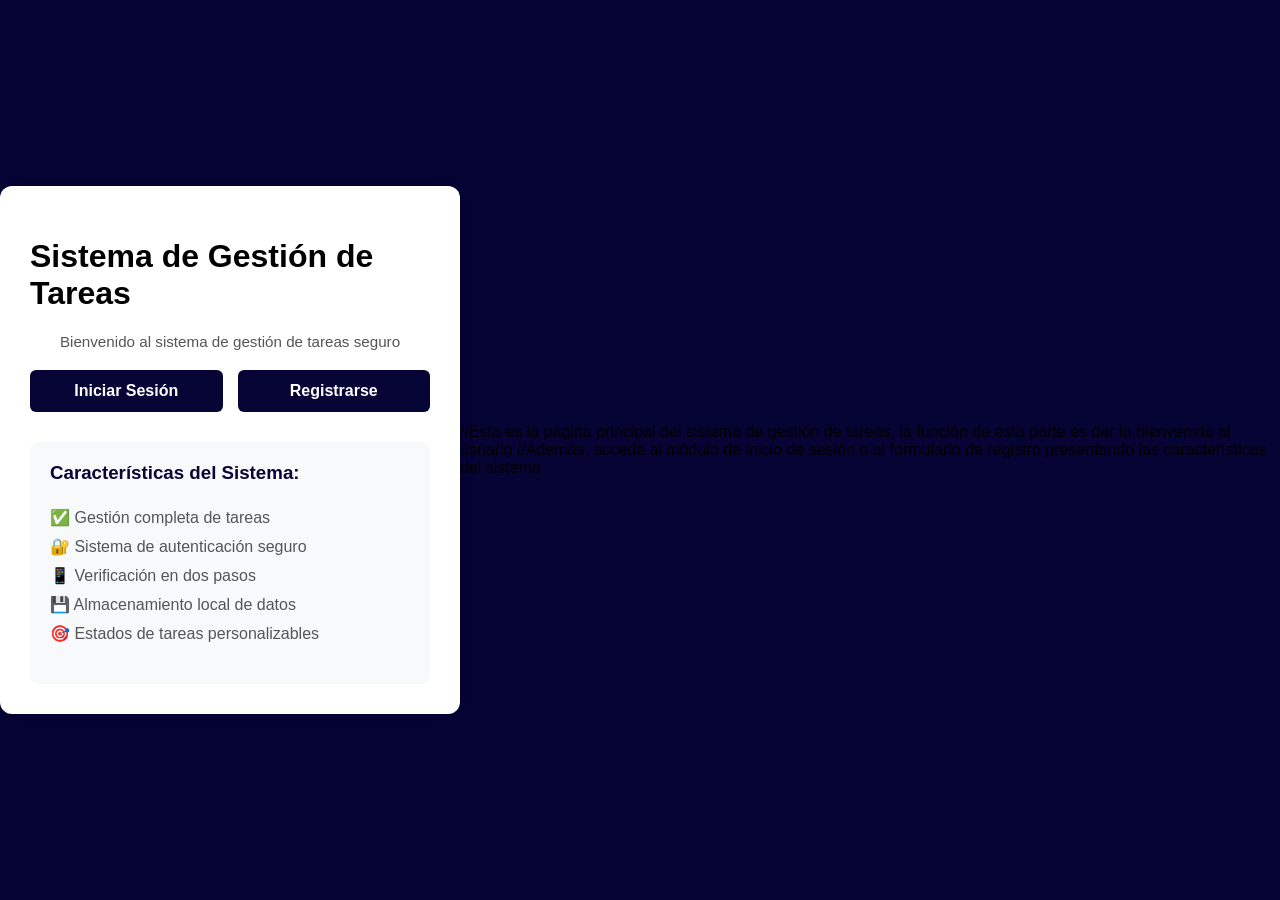
<file: index.html>
<!DOCTYPE html>
<html lang="es">
<head>
    <meta charset="UTF-8">
    <meta name="viewport" content="width=device-width, initial-scale=1.0">
    <title>Sistema de Gestión de Tareas</title>
    <link rel="stylesheet" href="estilo.css">
</head>
<body>
    <div class="form-container">
        <h1>Sistema de Gestión de Tareas</h1>
        <p class="descripcion">Bienvenido al sistema de gestión de tareas seguro</p>
        
        <div class="botones-principales">
            <a href="login.html" class="boton-principal">Iniciar Sesión</a>
            <a href="registro.html" class="boton-principal">Registrarse</a>
        </div>
        
        <div class="caracteristicas">
            <h3>Características del Sistema:</h3>
            <ul>
                <li>✅ Gestión completa de tareas</li>
                <li>🔐 Sistema de autenticación seguro</li>
                <li>📱 Verificación en dos pasos</li>
                <li>💾 Almacenamiento local de datos</li>
                <li>🎯 Estados de tareas personalizables</li>
            </ul>
        </div>
    </div>
</body>
</html>
//Esta es la página principal del sistema de gestión de tareas, la función de esta parte es dar la bienvenida al usuario
//Además, accede al módulo de inicio de sesión o al formulario de registro presentando las características del sistema
</file>
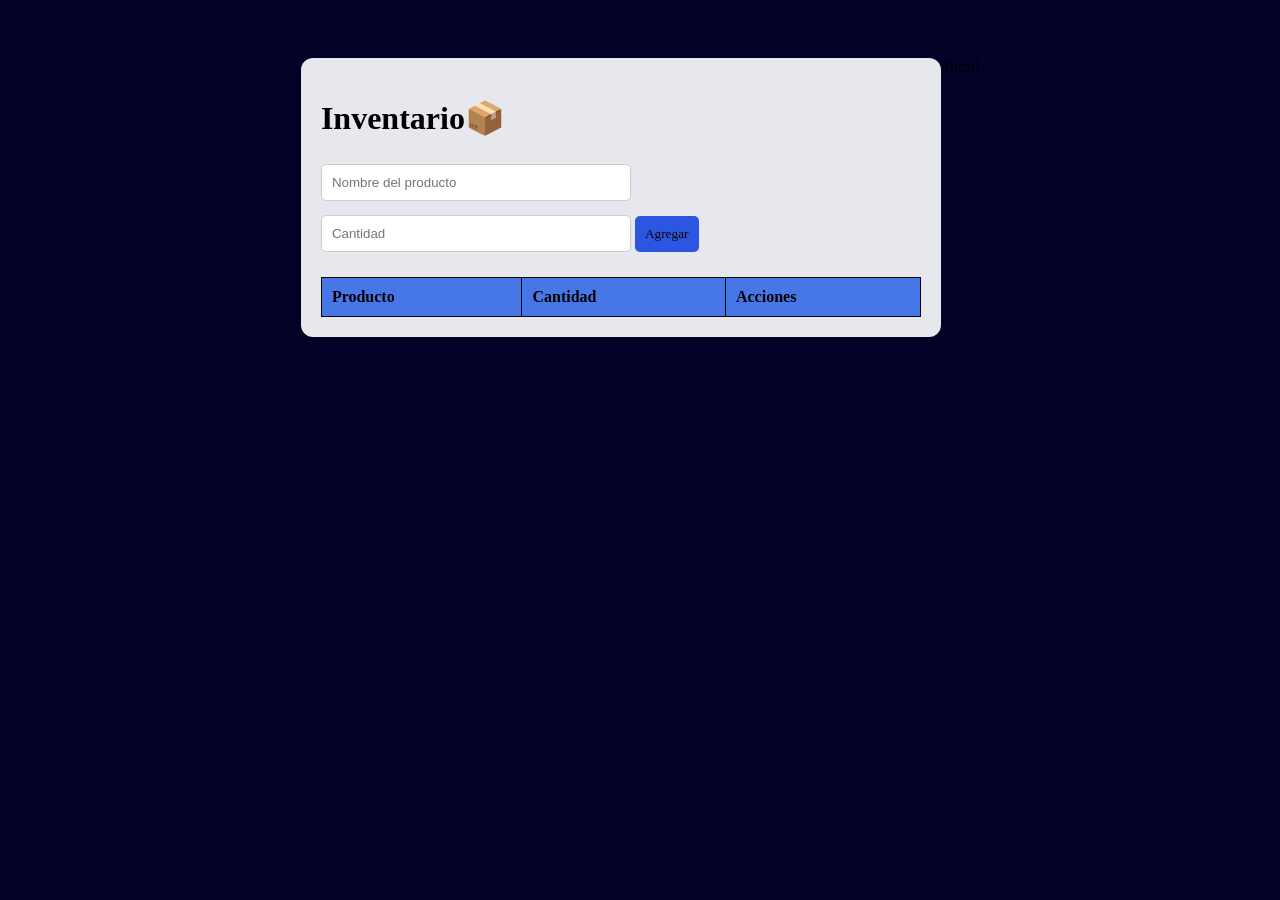
<file: inventario.html>
<!DOCTYPE html>
<html lang="es">
<head>
    <meta charset="UTF-8">
    <title>Inventario</title>
    <link rel="stylesheet" href="style.css">
</head>
<body>
    <div class="container">
        <h1>Inventario📦</h1>
        <input type="text" id="producto" placeholder="Nombre del producto">
        <input type="number" id="cantidad" placeholder="Cantidad">
        <button onclick="agregarProducto()">Agregar</button>
        <table>
            <thead>
                <tr><th>Producto</th><th>Cantidad</th><th>Acciones</th></tr>
            </thead>
            <tbody id="tablaInventario"></tbody>
        </table>
    </div>
    <script src="inventario.js"></script>
</body>
</html>
//html
</file>
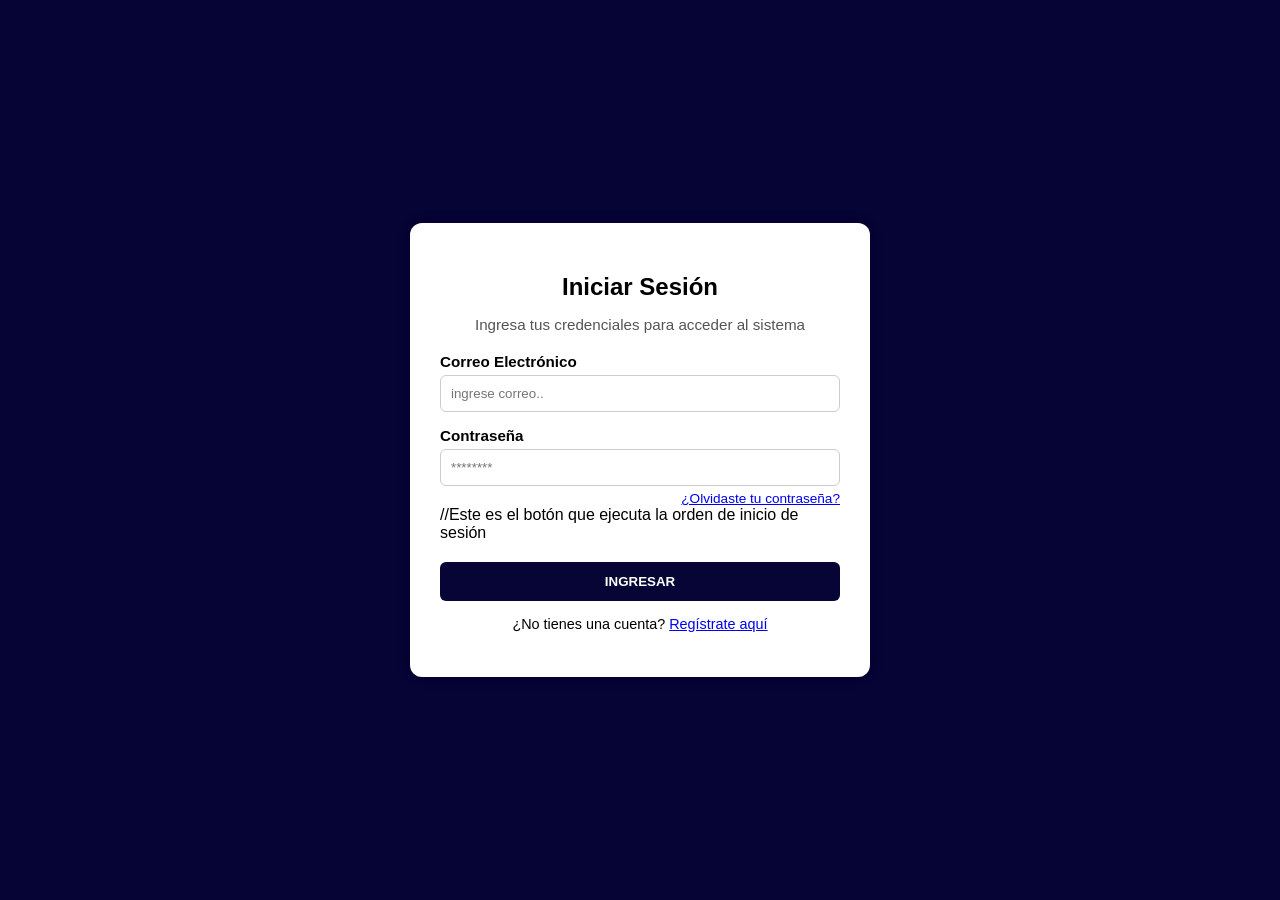
<file: login.html>
<!DOCTYPE html>
<html lang="es">
<head>
  <meta charset="UTF-8">
  <title>Login</title>
  <link rel="stylesheet" href="estilo.css">
</head>
<body>
  <div class="form-container">
    <h2>Iniciar Sesión</h2>
    <p class="descripcion">Ingresa tus credenciales para acceder al sistema</p>

    <label for="email">Correo Electrónico</label>
    <input type="email" id="email" placeholder="ingrese correo..">

    <label for="password">Contraseña</label>
    <input type="password" id="password" placeholder="********">

    <div class="recuperar">
      <a href="#">¿Olvidaste tu contraseña?</a>
    </div>

    //Este es el botón que ejecuta la orden de inicio de sesión
    <button onclick="login()">INGRESAR</button>

    <p class="registro">¿No tienes una cuenta? <a href="registro.html">Regístrate aquí</a></p>
  </div>

  <script>

    //Aquí se validan las credenciales ingresadas por el usuario, comparando el correo y la contraseña ingresados en el almacenamiento
    //Si son correctos, generará un código de verificación de dos pasos y lo redirige a la verificación, en este caso de prueba.
    function login() {
      const email = document.getElementById("email").value;
      const password = document.getElementById("password").value;
      const stored = JSON.parse(localStorage.getItem("usuario"));

      //Verifica si el usuario  existe y las credenciales coinciden
      if (stored && stored.email === email && stored.password === password) {
        const codigo = Math.floor(100000 + Math.random() * 900000);
        
        //Guarda el código de verificación en el localstorage
        localStorage.setItem("codigo_verificacion", codigo);
        alert("Código de verificación enviado (simulado): " + codigo);
        window.location.href = "verificacion.html";
      } else {
        alert("Correo o contraseña incorrectos.");
      }
    }
  </script>
</body>
</html>
</file>
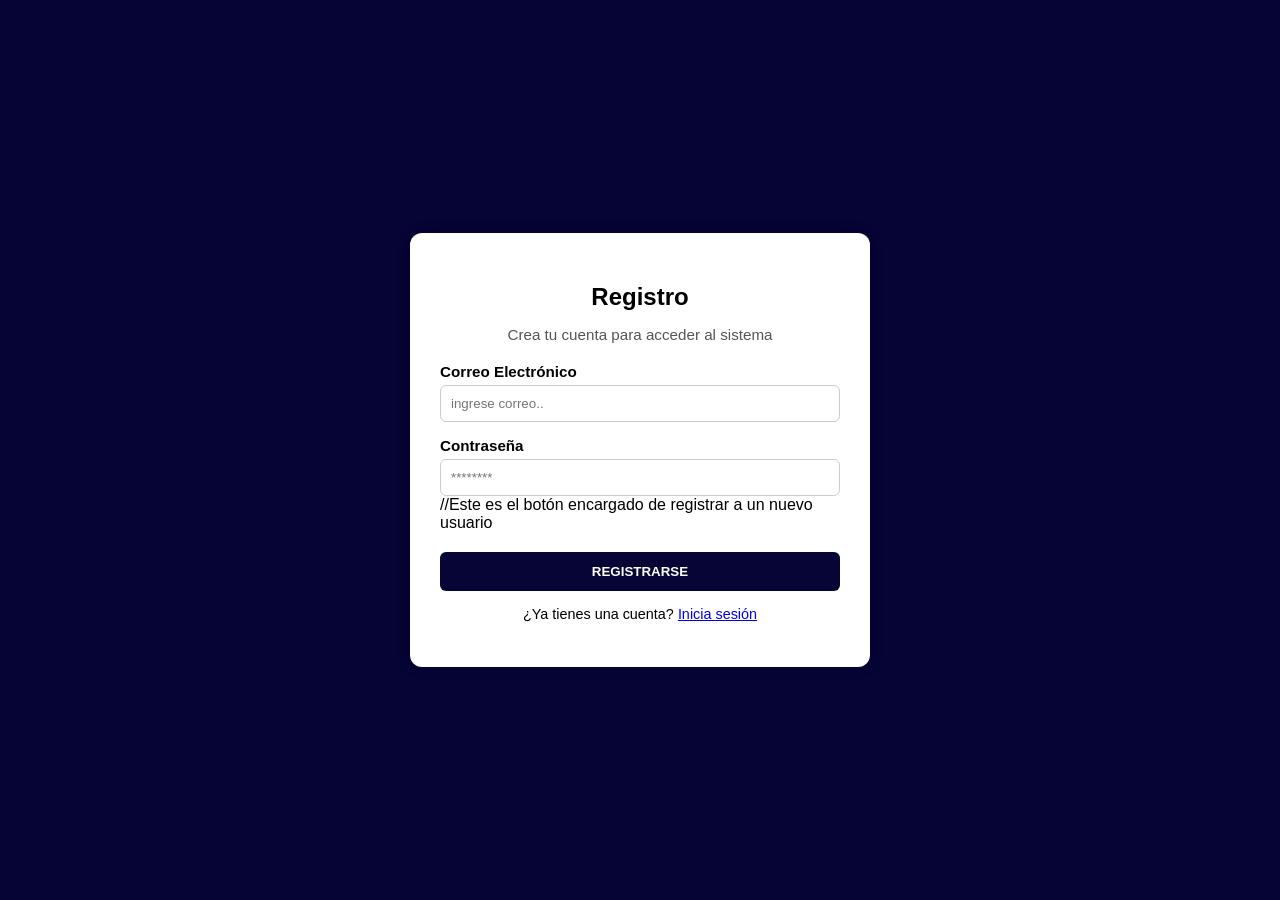
<file: registro.html>
<!DOCTYPE html>
<html lang="es">
<head>
  <meta charset="UTF-8">
  <title>Registro</title>
  <link rel="stylesheet" href="estilo.css">
</head>
<body>
  <div class="form-container">
    <h2>Registro</h2>
    <p class="descripcion">Crea tu cuenta para acceder al sistema</p>

    <label for="email">Correo Electrónico</label>
    <input type="email" id="email" placeholder="ingrese correo..">

    <label for="password">Contraseña</label>
    <input type="password" id="password" placeholder="********">

    //Este es el botón encargado de registrar a un nuevo usuario
    <button onclick="registrar()">REGISTRARSE</button>

    <p class="registro">¿Ya tienes una cuenta? <a href="login.html">Inicia sesión</a></p>
  </div>

  <script>
    //Aquí es donde se registra al nuevo usuario en el sistema tomando el correo y la contraseña ingresados valiando ambos campos
    //tengan información y los almacena en el localStorage
    function registrar() {
      const email = document.getElementById("email").value;
      const password = document.getElementById("password").value;

      if (email && password) {
        localStorage.setItem("usuario", JSON.stringify({ email, password }));
        alert("Registro exitoso");
        window.location.href = "login.html";
      } else {
        alert("Completa todos los campos.");
      }
    }
  </script>
</body>
</html>
</file>
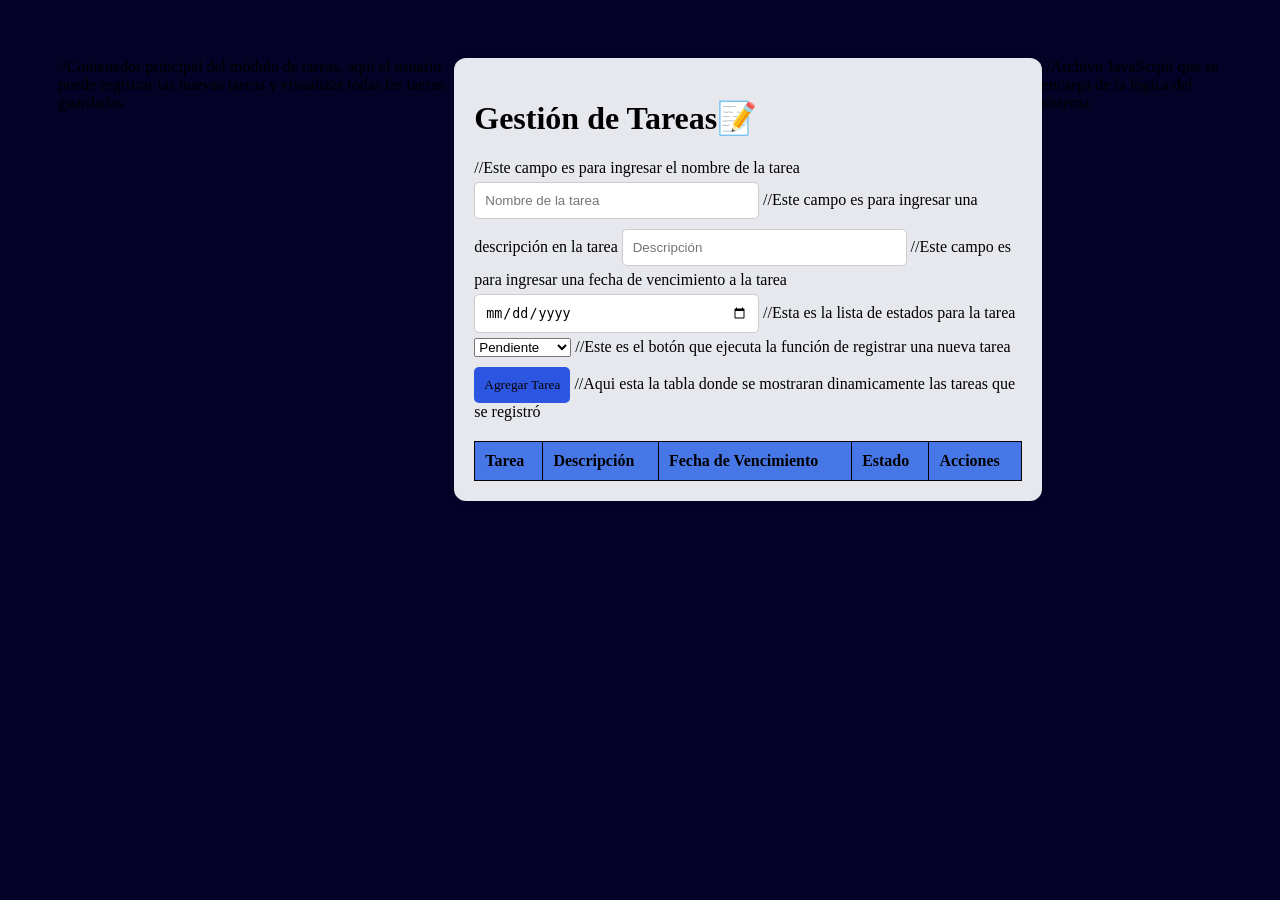
<file: tareas.html>
<!DOCTYPE html>
<html lang="es">
<head>
    <meta charset="UTF-8">
    <title>Gestión de Tareas</title>
    <link rel="stylesheet" href="style.css">
</head>
<body>
    
    //Contenedor principal del módulo de tareas, aqui el usuario puede registrar las nuevas tareas y visualizar todas las taeras guardadas
    <div class="container">
        <h1>Gestión de Tareas📝</h1>

        //Este campo es para ingresar el nombre de la tarea
        <input type="text" id="nombreTarea" placeholder="Nombre de la tarea">
        //Este campo es para ingresar una descripción en la tarea
        <input type="text" id="descripcionTarea" placeholder="Descripción">
        //Este campo es para ingresar una fecha de vencimiento a la tarea
        <input type="date" id="fechaVencimiento" placeholder="Fecha de vencimiento">
        //Esta es la lista de estados para la tarea
        <select id="estadoTarea">
            <option value="pendiente">Pendiente</option>
            <option value="en_progreso">En Progreso</option>
            <option value="completada">Completada</option>
        </select>
        //Este es el botón que ejecuta la función de registrar una nueva tarea
        <button onclick="agregarTarea()">Agregar Tarea</button>
        //Aqui esta la tabla donde se mostraran dinamicamente las tareas que se registró
        <table>
            <thead>
                <tr><th>Tarea</th><th>Descripción</th><th>Fecha de Vencimiento</th><th>Estado</th><th>Acciones</th></tr>
            </thead>
            <tbody id="tablaTareas"></tbody>
        </table>
    </div>
    //Archivo JavaScrpit que se encarga de la lógica del sistema
    <script src="tareas.js"></script>
</body>
</html>
</file>
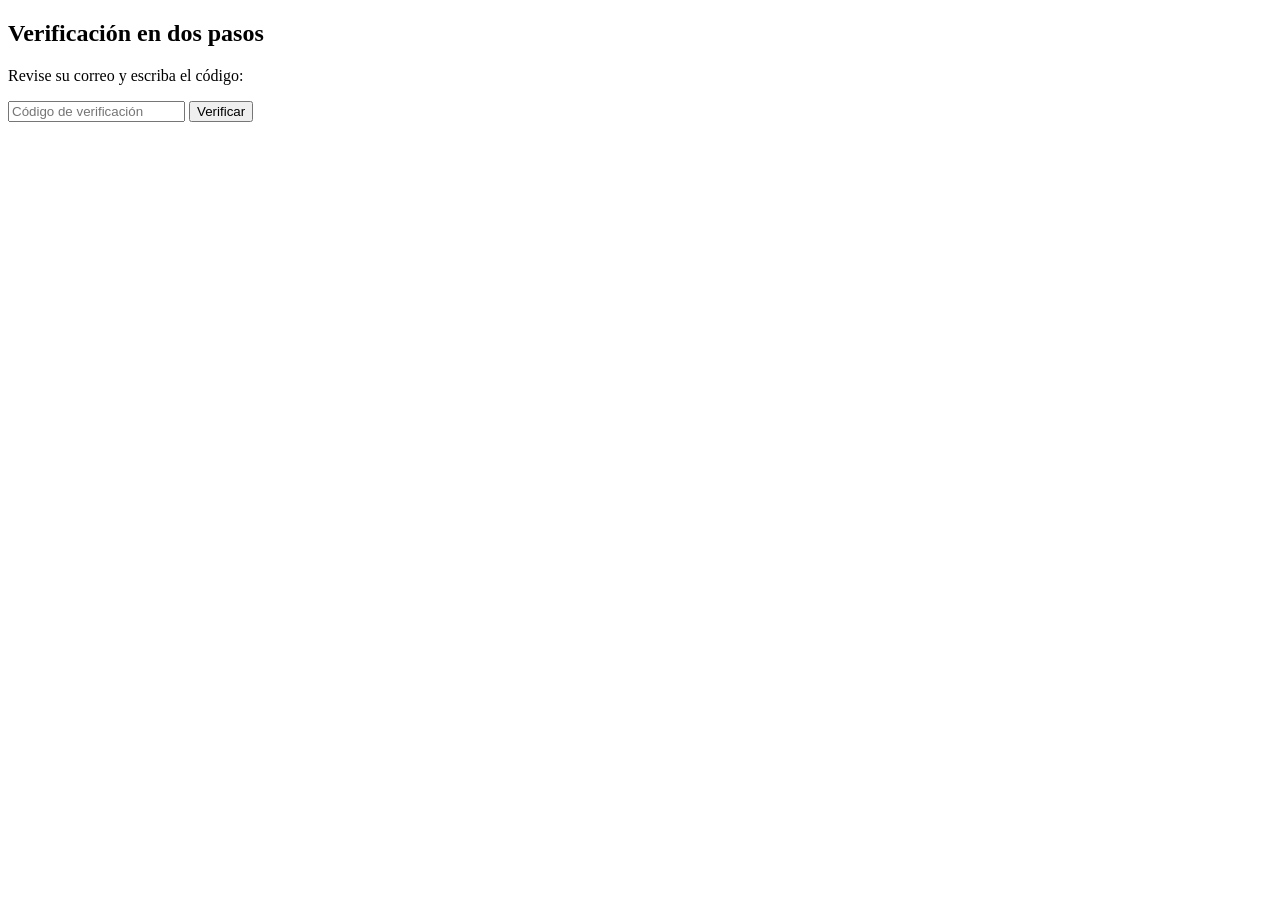
<file: verificacion.html>
<!DOCTYPE html>
<html lang="es">
<head>
    <meta charset="UTF-8">
    <title>Verificación</title>
</head>
<body>
    <h2>Verificación en dos pasos</h2>
    <p>Revise su correo y escriba el código:</p>
    <input type="text" id="codigo" placeholder="Código de verificación">
    <button onclick="verificar()">Verificar</button>

    <script>
        //Verifica el código de autenticación ingresado en el cuadro de texto por el usuario
        //Se compara el código ingresado con el código que esta almacenado en localStorage, si coinciden se autoriza el acceso y redirige
        function verificar() {
            const codigo = document.getElementById("codigo").value;
            const guardado = localStorage.getItem("codigo_verificacion");

            if (codigo === guardado) {
                localStorage.setItem("autenticado", "true");
                alert("Verificación exitosa.");
                window.location.href = "tareas.html";
            } else {
                alert("Código incorrecto.");
            }
        }
    </script>
</body>
</html>
</file>
<file: estilo.css>
body {
    margin: 0;
    padding: 0;
    font-family: 'Segoe UI', sans-serif;
    background: #060335;
    display: flex;
    align-items: center;
    justify-content: center;
    height: 100vh;
}

.form-container {
    background-color: #ffffff;
    padding: 30px;
    border-radius: 12px;
    box-shadow: 0 0 15px rgba(0,0,0,0.1);
    width: 100%;
    max-width: 400px;
}

h2 {
    text-align: center;
    margin-bottom: 5px;
}

.descripcion {
    text-align: center;
    font-size: 0.95em;
    color: #555;
    margin-bottom: 20px;
}

label {
    display: block;
    margin-top: 15px;
    margin-bottom: 5px;
    font-weight: bold;
    font-size: 0.95em;
}

input[type="email"],
input[type="password"] {
    width: 100%;
    padding: 10px;
    border: 1px solid #ccc;
    border-radius: 6px;
    box-sizing: border-box;
}

.recuperar {
    text-align: right;
    margin-top: 5px;
    font-size: 0.85em;
}

button {
    width: 100%;
    padding: 12px;
    background-color: #060536;
    color: #fff;
    font-weight: bold;
    border: none;
    border-radius: 6px;
    margin-top: 20px;
    cursor: pointer;
}

.registro {
    text-align: center;
    margin-top: 15px;
    font-size: 0.9em;
}


.botones-principales {
    display: flex;
    gap: 15px;
    margin: 20px 0;
}

.boton-principal {
    flex: 1;
    padding: 12px;
    background-color: #060536;
    color: #fff;
    text-decoration: none;
    text-align: center;
    border-radius: 6px;
    font-weight: bold;
    transition: background-color 0.3s;
}

.boton-principal:hover {
    background-color: #0a0a5a;
}

.caracteristicas {
    margin-top: 30px;
    padding: 20px;
    background-color: #f8f9fa;
    border-radius: 8px;
}

.caracteristicas h3 {
    margin-top: 0;
    color: #060536;
}

.caracteristicas ul {
    list-style: none;
    padding: 0;
}

.caracteristicas li {
    padding: 5px 0;
    color: #555;
}
</file>
<file: style.css>
body {
    font-family: comic sans-serif;
    background-color: #040227;
    display: flex;
    justify-content: center;
    padding: 50px;
}

.container {
    background: #e6e8ed;
    padding: 20px;
    border-radius: 12px;
    width: 100%;
    max-width: 600px;
    box-shadow: 0 0 10px rgba(0,0,0,0.1);
    box-shadow: #ffffff;
}

input {
    padding: 10px;
    margin: 5px 0;
    width: 48%;
    border-radius: 5px;
    border: 1px solid #ccc;
}

button {
    padding: 10px;
    margin-top: 10px;
    background-color: #2c56e1;
    color: rgb(10, 2, 2);
    border: none;
    border-radius: 5px;
    cursor: pointer;
    font-family: comic sans-serif;
}

table {
    width: 100%;
    margin-top: 20px;
    border-collapse: collapse;
}

th, td {
    border: 1px solid #030101;
    padding: 10px;
    text-align: left;
}

th {
    background-color: #4777e7;
}

td button {
    margin-right: 5px;
    padding: 5px 8px;
    border-radius: 4px;
    border: none;
    cursor: pointer;
}
//El estilo que tiene la pagina
</file>
